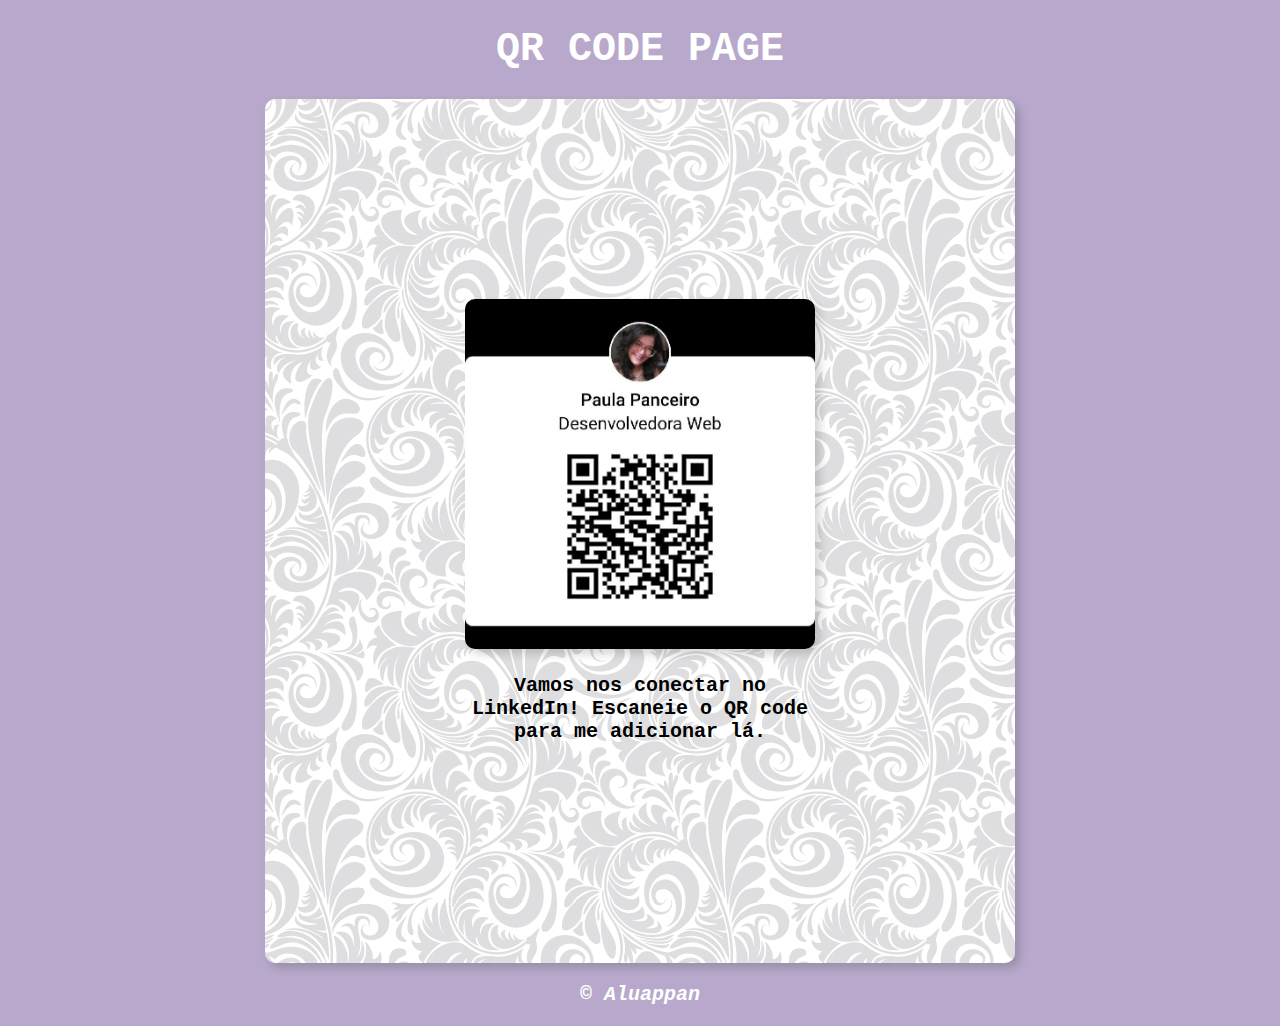
<file: index.html>
<!DOCTYPE html>
<html lang="pt-br">
<head>
    <meta charset="UTF-8">
    <meta http-equiv="X-UA-Compatible" content="IE=edge">
    <meta name="viewport" content="width=device-width, initial-scale=1.0">
    <title>QR CODE</title>
    <link rel="shortcut icon" href="imagens/favicon.ico" type="image/x-icon">
    <link rel="stylesheet" href="estilo.css">
</head>
<body>
    <header>
        <h1>QR CODE PAGE</h1>
    </header>

    <section>
        <div> <img src="imagens/image-qr-code.png" alt="QR CODE">
            <p>Vamos nos conectar no LinkedIn!
                Escaneie o QR code para me adicionar lá.</p>
        </div>
    </section>

    <footer>
        <p>&copy; Aluappan</p>
    </footer>
    <script src="script.js"></script>
</body>
</html>
</file>
<file: estilo.css>
body {
    background-color: rgb(184, 169, 204);
    font: normal 15pt Arial;
}

header {
    font-family: 'Courier New', Courier, monospace;
    color: white;
    text-align: center;

}

section {
    background-image: url(imagens/tile.png);
    border-radius: 10px;
    padding: 200px;
    width: 350px;
    margin: auto;
    box-shadow: 5px 5px 10px rgba(0, 0, 0, 0.164);
    color: white ;
    position: center;
}
div{
    color:black;
    font: normal 15pt Verdana
}

img {
    height: 350px;
    width: 350px;
    border-radius: 10px;
    margin: auto;
    box-shadow: 5px 5px 10px rgba(0, 0, 0, 0.164);

}

p {
    font-family: 'Courier New', Courier, monospace;
    font-weight: bold;
    text-align: center;
}

footer {
    color: white;
    text-align: center;
    font-style: italic;

}
</file>
